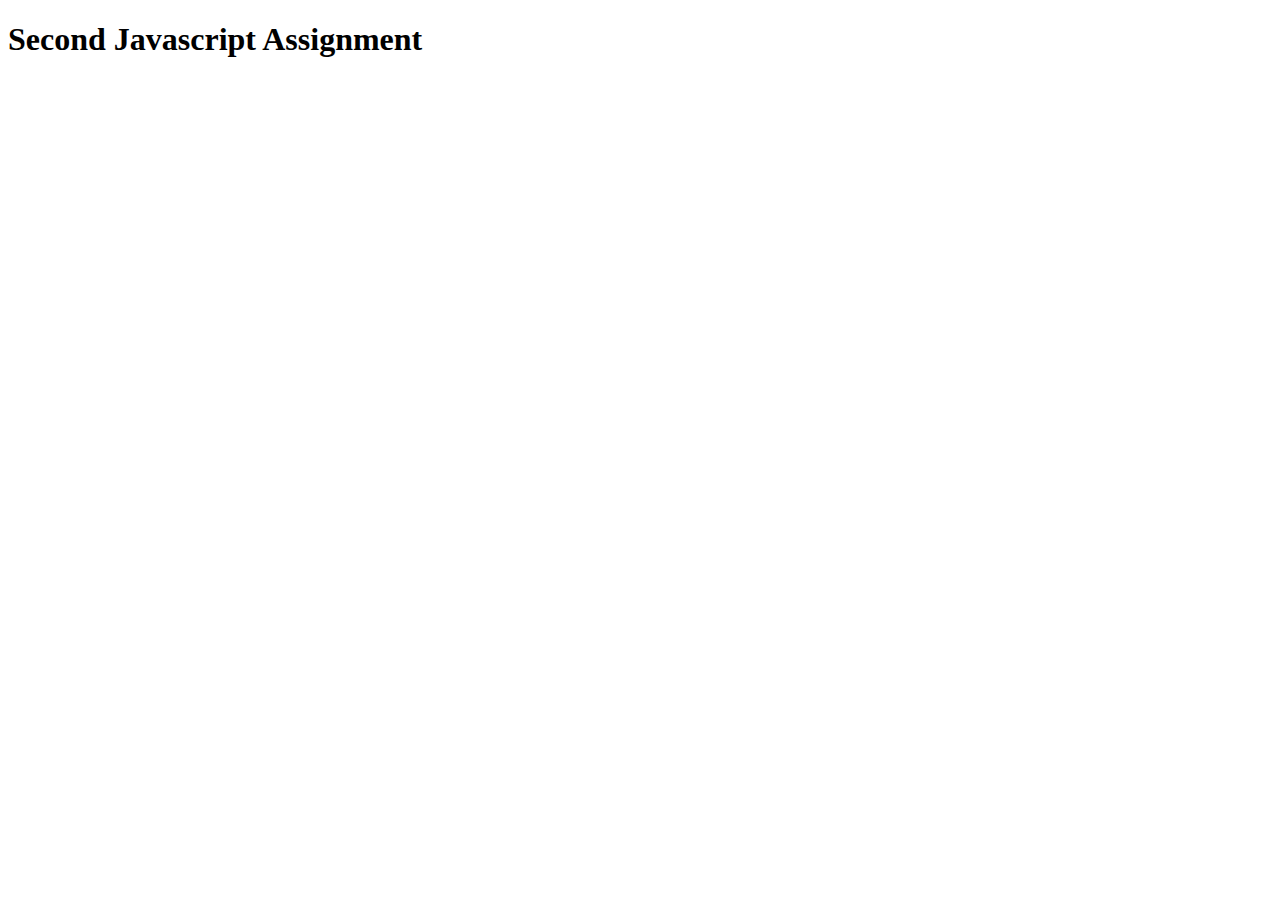
<file: JavaScriptAssignement/jsAssi2/index2.html>
<!DOCTYPE html>
<html lang="en">
<head>
    <meta charset="UTF-8">
    <meta http-equiv="X-UA-Compatible" content="IE=edge">
    <meta name="viewport" content="width=device-width, initial-scale=1.0">
    <title>Javascript Second Assignment </title>
</head>
<body>
    <h1>Second Javascript Assignment</h1>

    <script src="app2.js"></script>
</body>
</html>
</file>
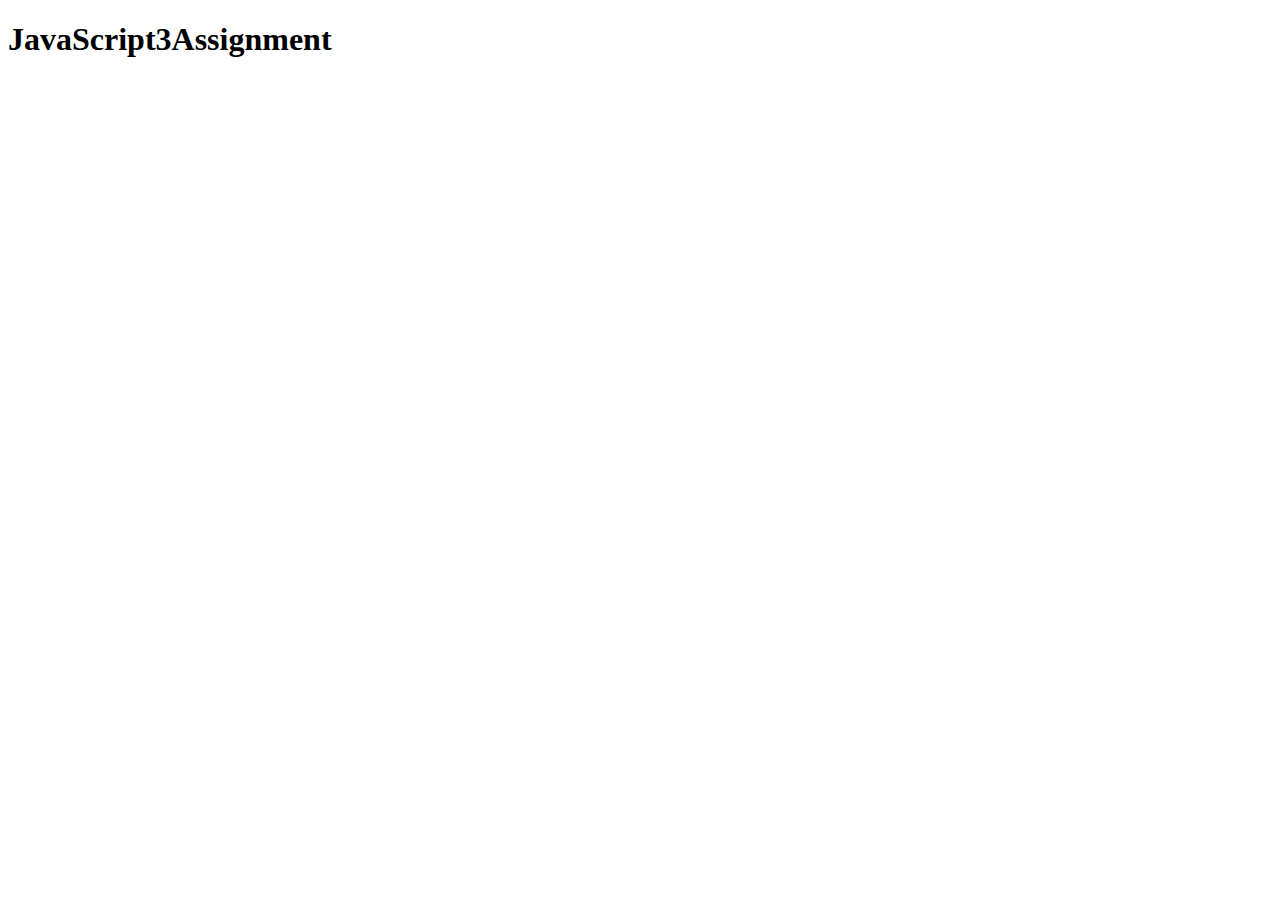
<file: JavaScriptAssignement/jsassi3/index3.html>
<!DOCTYPE html>
<html lang="en">
<head>
    <meta charset="UTF-8">
    <meta http-equiv="X-UA-Compatible" content="IE=edge">
    <meta name="viewport" content="width=device-width, initial-scale=1.0">
    <title>JavaScript assignment 3</title>
</head>
<body>
    
    <h1>JavaScript3Assignment</h1>

    <script src="app3.js"></script>
</body>
</html>
</file>
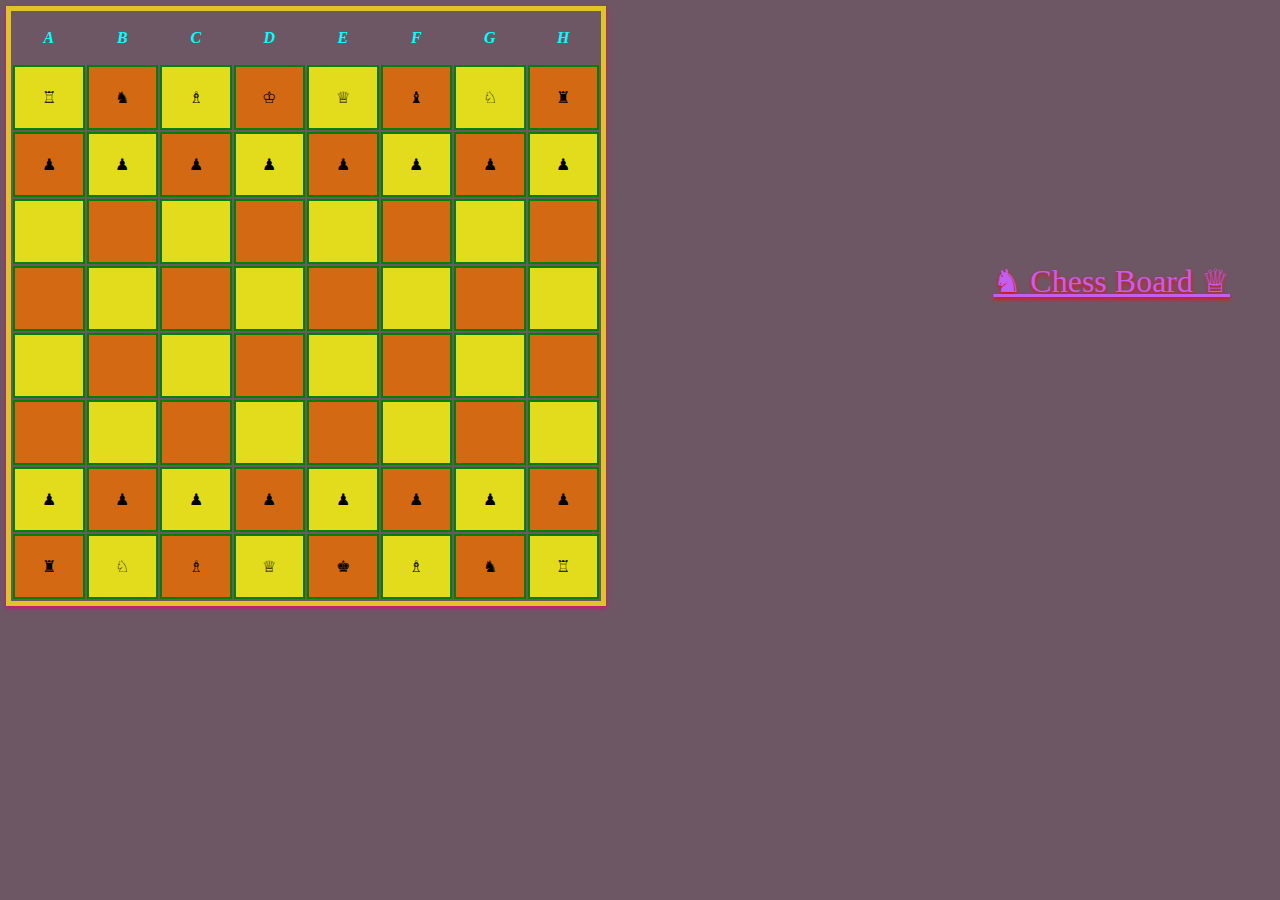
<file: ZeeshanCSS/ChaseAssignment/Chase.html>
<!DOCTYPE html>
 <html lang="en">
 <head>
    <meta charset="UTF-8">
    <meta http-equiv="X-UA-Compatible" content="IE=edge">
    <meta name="viewport" content="width=device-width, initial-scale=1.0">
    <title> chess game</title> <link rel="stylesheet" href="chase.css">
 </head>
 <body>
    <table class="chess">
 <tr  class="abc"><td>A</td> <td>B</td> <td>C</td> <td>D</td> <td>E</td> <td>F</td> <td>G</td> <td>H</td></tr>
 <tr>
   <td class="white">♖ </td>
  <td class="black">♞</td>
  <td class="white">♗</td>
  <td class="black">♔</td>
  <td class="white">♕</td>
  <td class="black">♝</td>
  <td class="white">♘</td>
  <td class="black">♜</td>
</tr>

 <tr> 
  <td class="black">♟</td> 
  <td class="white">♟</td>
  <td class="black">♟</td>
  <td class="white">♟</td> 
  <td class="black">♟</td>
  <td class="white">♟</td>
  <td class="black">♟</td> 
  <td class="white">♟</td>
</tr> 

<tr>
   <td class="white"></td>
    <td class="black"></td>
    <td class="white"></td>
    <td class="black"></td>
    <td class="white"></td>
    <td class="black"></td>
    <td class="white"></td>
    <td class="black"></td>
</tr> 

 <tr> 
   <td class="black"></td>
  <td class="white"></td> 
  <td class="black"></td> 
  <td class="white"></td> 
  <td class="black"></td> 
  <td class="white"></td> 
  <td class="black"></td> 
  <td class="white"></td>
</tr> 

 <tr>
   <td class="white"></td> 
   <td class="black"></td>
   <td class="white"></td>
   <td class="black"></td>
   <td class="white"></td>
   <td class="black"></td>
   <td class="white"></td>
   <td class="black"></td>
</tr> 

 <tr>
   <td class="black"></td> 
   <td class="white"></td> 
   <td class="black"></td> 
   <td class="white"></td> 
   <td class="black"></td> 
   <td class="white"></td> 
   <td class="black"></td> 
   <td class="white"></td>
</tr>

 <tr>
   <td class="white">♟</td> 
   <td class="black">♟</td>
   <td class="white">♟</td>
   <td class="black">♟</td>
   <td class="white">♟</td>
   <td class="black">♟</td>
   <td class="white">♟</td>
   <td class="black">♟</td>
</tr> 

 <tr>
   <td class="black">♜</td> 
   <td class="white">♘</td> 
   <td class="black">♗</td> 
   <td class="white">♕</td> 
   <td class="black">♚</td> 
   <td class="white">♗</td> 
   <td class="black">♞</td> 
   <td class="white">♖</td>
</tr>
 
    </table>
   
      <div class="div">
         <u>
            <p class="p">♞ Chess Board ♕</p>
         </u>
    </div>
 
 
 </body>
 </html>
</file>
<file: ZeeshanCSS/ChaseAssignment/chase.css>
body{
    background-color: rgb(110, 87, 101);
    background-image: url(https://images.unsplash.com/photo-1528819622765-d6bcf132f793?ixlib=rb-4.0.3&ixid=MnwxMjA3fDB8MHxzZWFyY2h8NXx8Y2hlc3N8ZW58MHx8MHx8&auto=format&fit=crop&w=600&q=60);
    background-repeat: no-repeat;
    background-size: 100%;
    margin: 0px;
    margin-top: 0px;
    display: inline-block;
    
}
 
 .chess{
    width:  600px;
    height:  600px;
    border: 5px  solid  rgb(225, 194, 39);
    /* border-radius: 5%; */
    text-align: center;
    /* background-position: center center; */
    margin: 1%; 
    /* display: inline-flex; */
    box-shadow: 0px 2px 4px rgb(211, 12, 125);
} 
 .white{
    background-color: #e2dc1d;
    border: 2px solid green;
    width: 20px;
    height: 20px;
     
 }
 .black{
    background-color: rgb(211, 106, 19);
    border: 2px solid green;
    width: 20px;
    height: 20px;
 }
 .abc{
    padding: 2px;
    margin: 2px;
    height: 2px;
    text-align: center;
  font-style: italic;
  font-weight: bolder;
  color: aqua;
 

 }
 .div{
   width: auto;
   position: absolute;
   top: 262px;
   right: 50px;
   font-size: xx-large;
   color: rgb(194, 95, 240);
    
   text-shadow: 0px 2px 4px red;
 }
 .p{
   display: inline;
   font-family: cursive;
   text-align: center right;
 }
</file>
